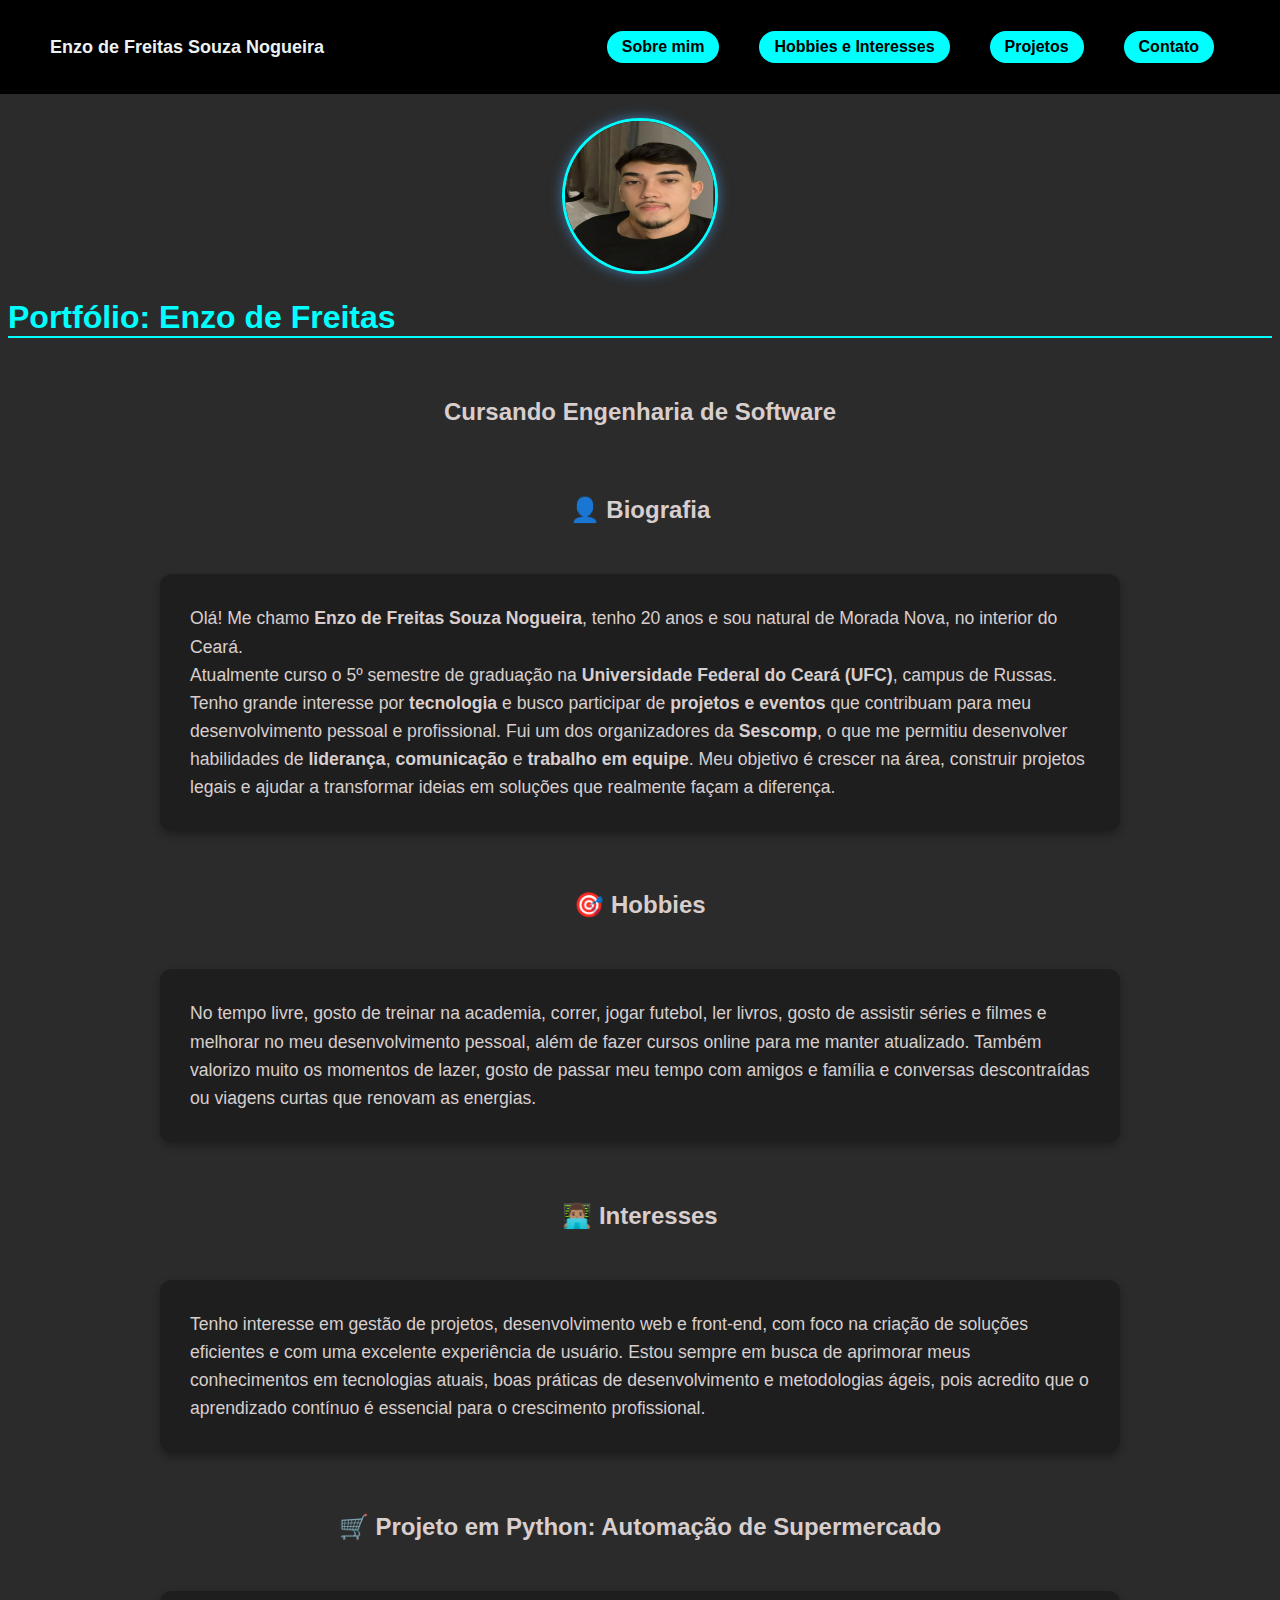
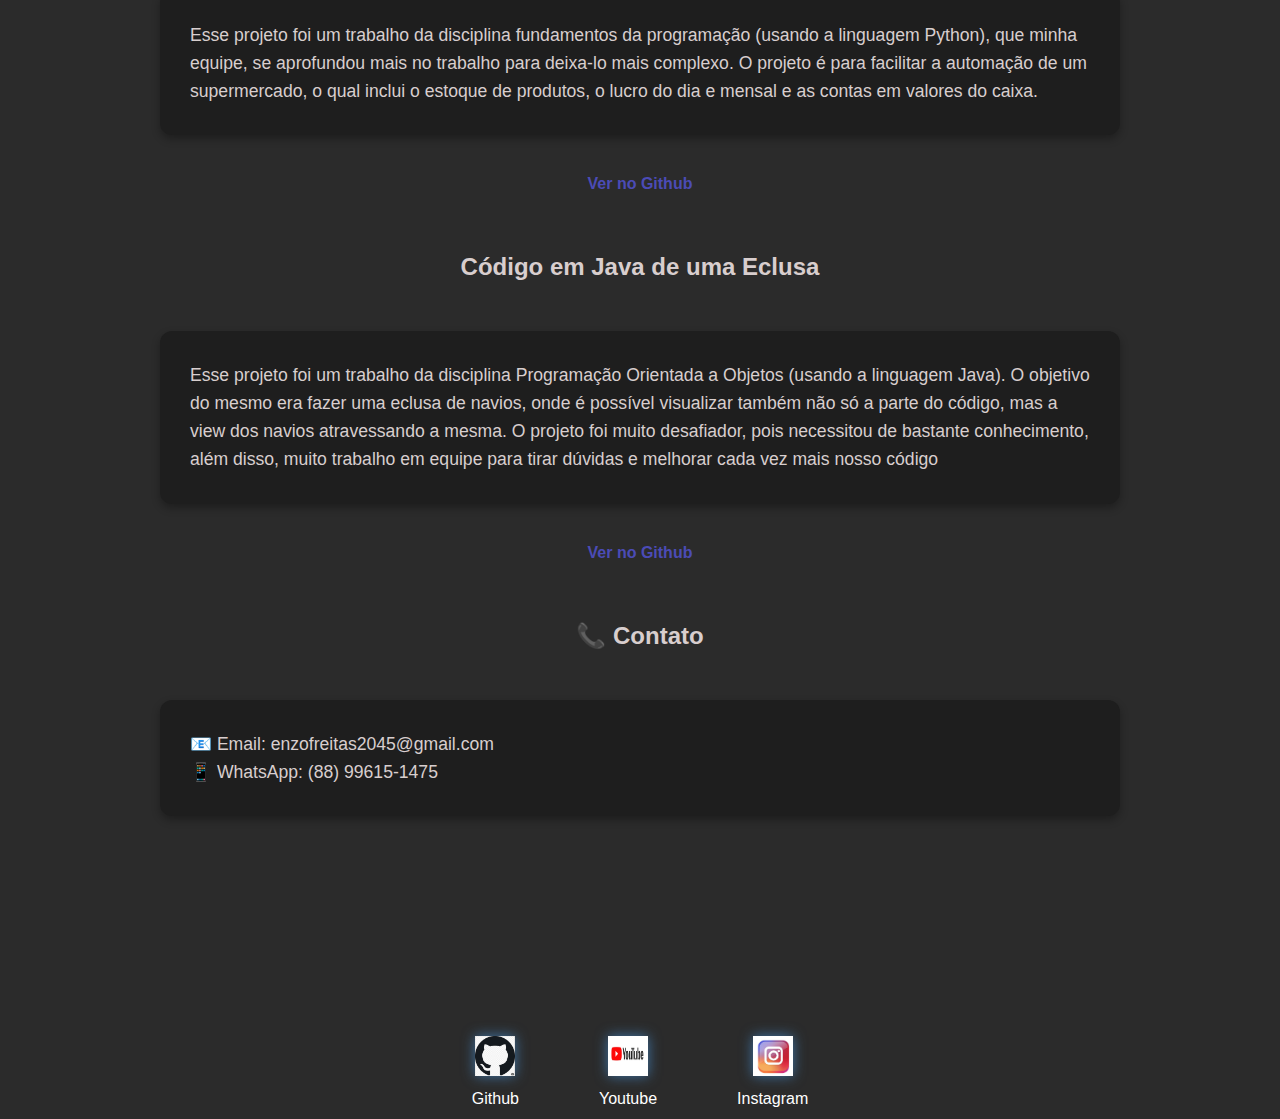
<file: index.html>
<!DOCTYPE html>
<html lang="en">
<head>
    <meta charset="UTF-8">
    <meta name="viewport" content="width=device-width, initial-scale=1.0">
    <title>Portifolio Enzo</title>
    <link rel="stylesheet" href="index.css">
</head>
<body>
    <div class="banner-menu">
        <nav class="container-nav">
          <span class="logo">Enzo de Freitas Souza Nogueira</span>
          <ul> 
            <li><a href="#sobre" class="botao-menu">Sobre mim</a></li>
            <li><a href="#hobbies" class="botao-menu">Hobbies e Interesses</a></li>
            <li><a href="#projetos" class="botao-menu">Projetos</a></li>
            <li><a href="#contato" class="botao-menu">Contato</a></li>  
          </ul> 
        </nav>
      </div>
     
         <header>
             <div class="center">
                 <img src="./img/enzo_temp.png" alt="Foto de Enzo">
             </div>
             <h1> Portfólio: Enzo de Freitas</h1>
             <h2> Cursando Engenharia de Software</h2>
         </header>
     
         <main>
            <section id="sobre" class="hidden">
                <h2>👤 Biografia</h2>
                <div class="card">
                    <p>Olá! Me chamo <strong>Enzo de Freitas Souza Nogueira</strong>, tenho 20 anos e sou natural de Morada Nova, no interior do Ceará.</p>
                    <p>Atualmente curso o 5º semestre de graduação na <strong>Universidade Federal do Ceará (UFC)</strong>, campus de Russas.</p>
                    <p>Tenho grande interesse por <strong>tecnologia</strong> e busco participar de <strong>projetos e eventos</strong> que contribuam para meu desenvolvimento pessoal e profissional.
                    Fui um dos organizadores da <strong>Sescomp</strong>, o que me permitiu desenvolver habilidades de <strong>liderança</strong>, <strong>comunicação</strong> e <strong>trabalho em equipe</strong>. Meu objetivo é crescer na área, construir projetos legais e ajudar a transformar ideias em soluções que realmente façam a diferença.</p>
                </div>
            </section>

            <section id="hobbies" class="hidden">
                <h2>🎯 Hobbies</h2>
                <div class="card">
                <p>No tempo livre, gosto de treinar na academia, correr, jogar futebol, ler livros, gosto de assistir séries e filmes e melhorar no meu desenvolvimento pessoal, além de fazer cursos online para me manter atualizado. Também valorizo muito os momentos de lazer, gosto de passar meu tempo com amigos e família e conversas descontraídas ou viagens curtas que renovam as energias.
                </p></div>
            </section>
            <section class="hidden">
                <h2>👨🏽‍💻 Interesses</h2>
                <div class="card">
                <p>Tenho interesse em gestão de projetos, desenvolvimento web e front-end, com foco na criação de soluções eficientes e com uma excelente experiência de usuário.
                    Estou sempre em busca de aprimorar meus conhecimentos em tecnologias atuais, boas práticas de desenvolvimento e metodologias ágeis, pois acredito que o aprendizado contínuo é essencial para o crescimento profissional.
                </p></div>
            </section>

            <section id="projetos" class="hidden">
                <h2>🛒 Projeto em Python: Automação de Supermercado</h2>
                <div class="card">
                <p>Esse projeto foi um trabalho da disciplina fundamentos da programação (usando a linguagem Python), que minha equipe, se aprofundou mais no trabalho para deixa-lo mais complexo.
                    O projeto é para facilitar a automação de um supermercado, o qual inclui o estoque de produtos, o lucro do dia e mensal e as contas em valores do caixa.
                </p></div>
                <div class="link-container">
                    <a href="https://github.com/EnzoFreitassn/Codigo-py---Supermecado" class="link-github">Ver no Github</a>
                  </div>
            </section>
            <section class="hidden">
                  <h2>Código em Java de uma Eclusa</h2>
                  <div class="card">
                  <p>Esse projeto foi um trabalho da disciplina Programação Orientada a Objetos (usando a linguagem Java). O objetivo do mesmo era fazer uma eclusa de navios, onde é possível visualizar também não só a parte do código, mas a view dos navios atravessando a mesma. 
                    O projeto foi muito desafiador, pois necessitou de bastante conhecimento, além disso, muito trabalho em equipe para tirar dúvidas e melhorar cada vez mais nosso código
                  </p></div>
                  <div class="link-container">
                      <a href="https://github.com/EnzoFreitassn/Codigo-Eclusa---java" class="link-github">Ver no Github</a>
                    </div>
            </section>

            <section id="contato" class="hidden">
                <h2>📞 Contato</h2>
                <div class="card">
                    <p>📧 Email: enzofreitas2045@gmail.com</p>
                    <p>📱 WhatsApp: (88) 99615-1475</p></div>
            </section>


         </main>
     
         <footer>
             <a href="https://github.com/EnzoFreitassn" target="_blank" rel="noopener noreferrer">
                 <img src="./img/github img.png">
                 <p>Github</p>
             </a>
             <a href="https://www.youtube.com/@enzofreitas5278" target="_blank" rel="noopener noreferrer">
                 <img src="./img/youtube img.png">
                 <p>Youtube</p>
             </a>
             <a href="https://www.instagram.com/enzofreitassn?igsh=eHV5YXBlb3N4NzFm&utm_source=qr" target="_blank" rel="noopener noreferrer">
                 <img src="./img/instagram img.png">
                 <p>Instagram</p>
             </a>
         </footer> 
    </div>
    
</body>
<script src="scripts.js"></script>
</html>
</file>
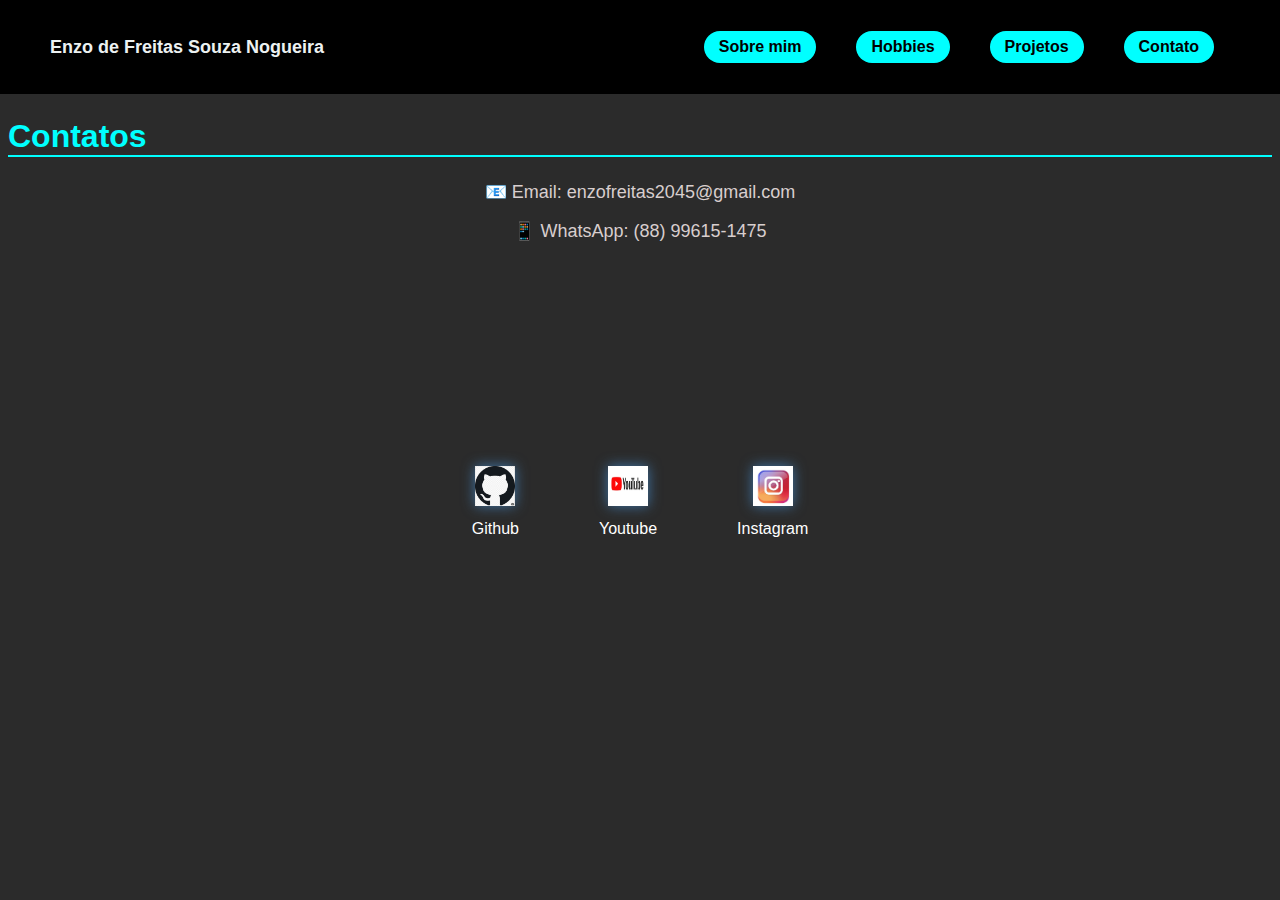
<file: contact.html>
<!DOCTYPE html>
<html lang="en">
<head>
    <meta charset="UTF-8">
    <meta name="viewport" content="width=device-width, initial-scale=1.0">
    <title>Contatos - Enzo</title>
    <link rel="stylesheet" href="index.css">
</head>
<body>
    <div class="banner-menu">
        <nav class="container-nav">
          <span class="logo">Enzo de Freitas Souza Nogueira</span>
          <ul> 
            <li><a href="index.html" class="botao-menu">Sobre mim</a></li>
            <li><a href="interesses.html" class="botao-menu">Hobbies</a></li>
            <li><a href="project.html" class="botao-menu">Projetos</a></li>
            <li><a href="contact.html" class="botao-menu">Contato</a></li>  
          </ul> 
        </nav>
      </div>

    <header>
        <h1>Contatos</h1>
        <div class="contatos">
            <p>📧 Email: enzofreitas2045@gmail.com</p>
            <p>📱 WhatsApp: (88) 99615-1475</p>
        </div>
    </header>

        <main>
            <section class="contact">

            </section>

        </main>

        <footer>
            <a href="https://github.com/EnzoFreitassn" target="_blank" rel="noopener noreferrer">
                <img src="./img/github img.png">
                <p>Github</p>
            </a>
            <a href="https://www.youtube.com/@enzofreitas5278" target="_blank" rel="noopener noreferrer">
                <img src="./img/youtube img.png">
                <p>Youtube</p>
            </a>
            <a href="https://www.instagram.com/enzofreitassn" target="_blank" rel="noopener noreferrer">
                <img src="./img/instagram img.png">
                <p>Instagram</p>
            </a>
        </footer>
    
</body>
</html>
</file>
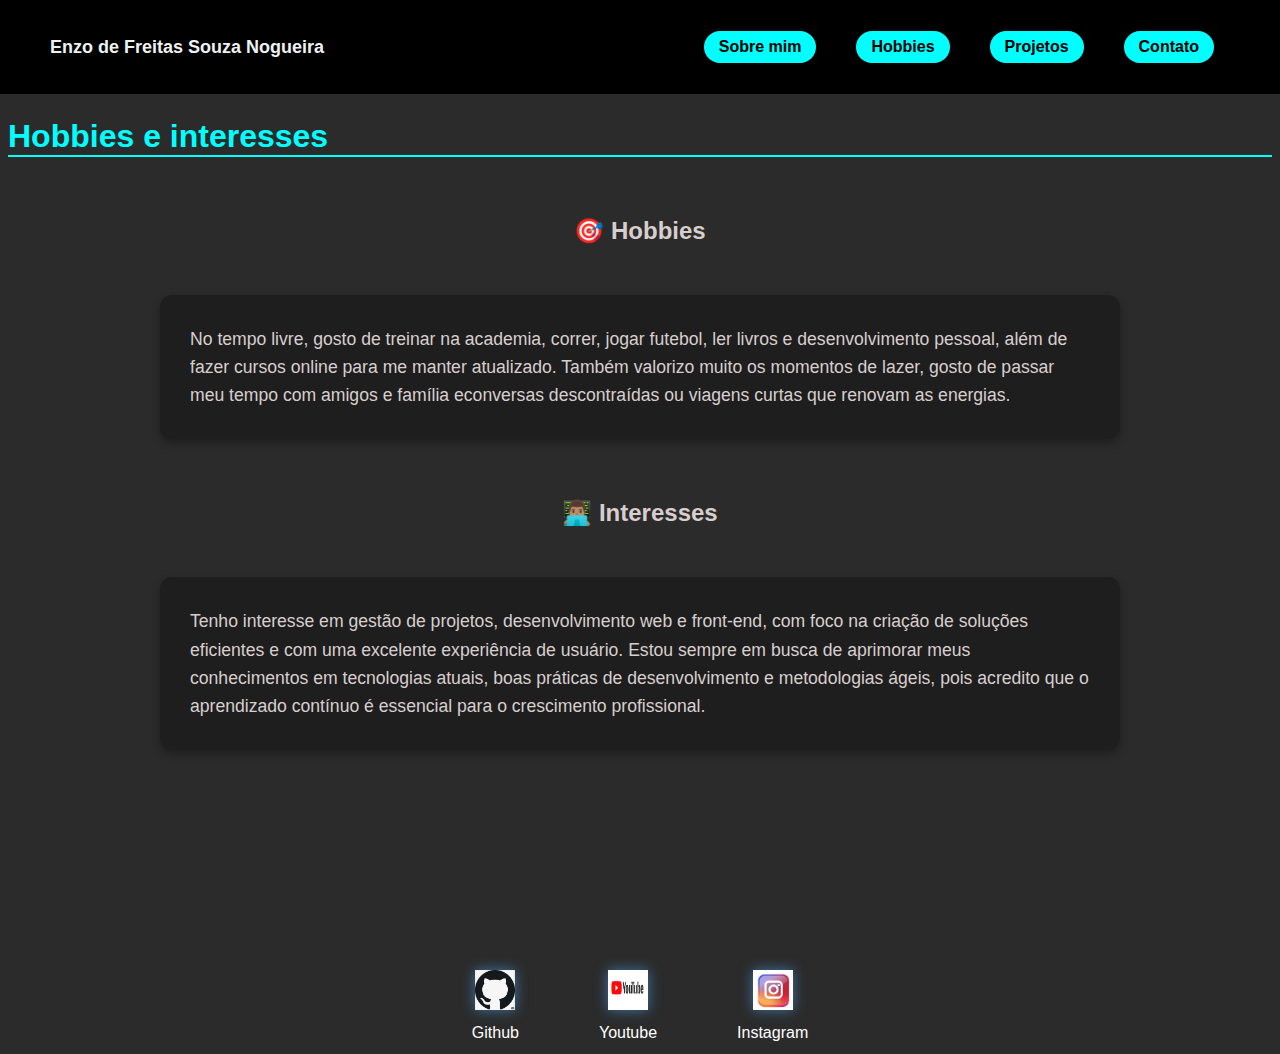
<file: interesses.html>
<!DOCTYPE html>
<html lang="pt-BR">
<head>
    <meta charset="UTF-8">
    <meta name="viewport" content="width=device-width, initial-scale=1.0">
    <title>Projetos - Enzo</title>
    <link rel="stylesheet" href="index.css">
</head>
<body>
    <div class="banner-menu">
        <nav class="container-nav">
          <span class="logo">Enzo de Freitas Souza Nogueira</span>
          <ul> 
            <li><a href="index.html" class="botao-menu">Sobre mim</a></li>
            <li><a href="interesses.html" class="botao-menu">Hobbies</a></li>
            <li><a href="project.html" class="botao-menu">Projetos</a></li>
            <li><a href="contact.html" class="botao-menu">Contato</a></li>  
          </ul> 
        </nav>
      </div>

        <header>
            <h1>Hobbies e interesses</h1>
        </header>

        <main>
            <section class="projeto">
                <h2>🎯 Hobbies</h2>
                <div class="card">
                <p>No tempo livre, gosto de treinar na academia, correr, jogar futebol, ler livros e desenvolvimento pessoal, além de fazer cursos online para me manter atualizado. Também valorizo muito os momentos de lazer, gosto de passar meu tempo com amigos e família econversas descontraídas ou viagens curtas que renovam as energias.
                </p></div>
                <h2>👨🏽‍💻 Interesses</h2>
                <div class="card">
                <p>Tenho interesse em gestão de projetos, desenvolvimento web e front-end, com foco na criação de soluções eficientes e com uma excelente experiência de usuário.
                    Estou sempre em busca de aprimorar meus conhecimentos em tecnologias atuais, boas práticas de desenvolvimento e metodologias ágeis, pois acredito que o aprendizado contínuo é essencial para o crescimento profissional.
                </p></div>
            </section>
        </main>

        <footer>
            <a href="https://github.com/EnzoFreitassn" target="_blank" rel="noopener noreferrer">
                <img src="./img/github img.png">
                <p>Github</p>
            </a>
            <a href="https://www.youtube.com/@enzofreitas5278" target="_blank" rel="noopener noreferrer">
                <img src="./img/youtube img.png">
                <p>Youtube</p>
            </a>
            <a href="https://www.instagram.com/enzofreitassn" target="_blank" rel="noopener noreferrer">
                <img src="./img/instagram img.png">
                <p>Instagram</p>
            </a>
        </footer>
</body>
</html>
</file>
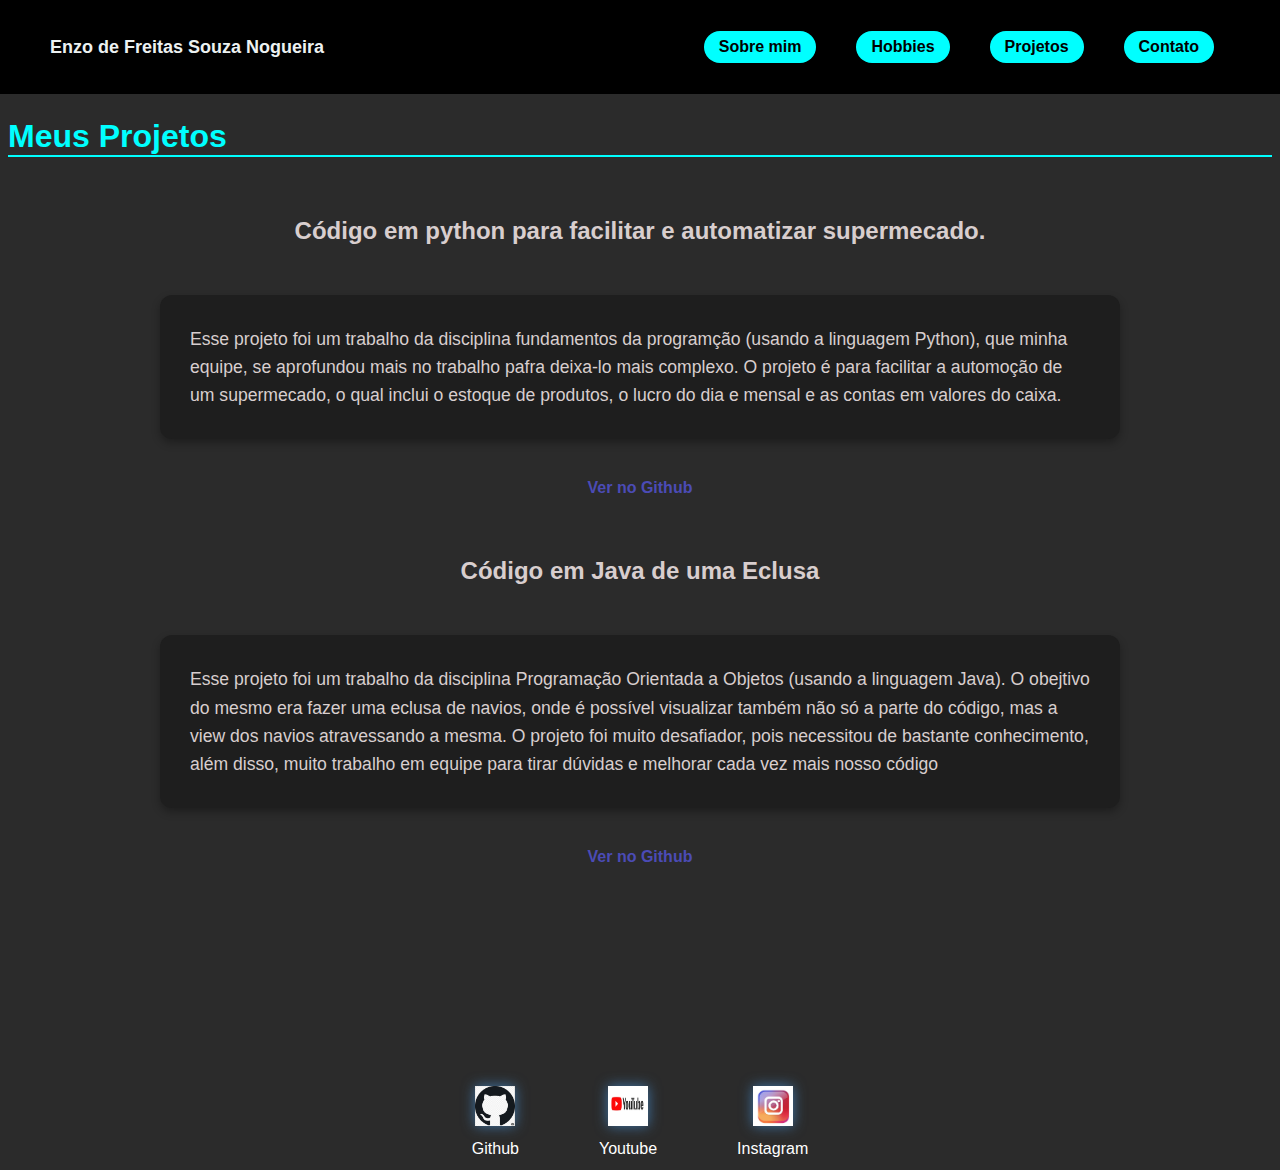
<file: project.html>
<!DOCTYPE html>
<html lang="pt-BR">
<head>
    <meta charset="UTF-8">
    <meta name="viewport" content="width=device-width, initial-scale=1.0">
    <title>Projetos - Enzo</title>
    <link rel="stylesheet" href="index.css">
</head>
<body>
    <div class="banner-menu">
        <nav class="container-nav">
          <span class="logo">Enzo de Freitas Souza Nogueira</span>
          <ul> 
            <li><a href="index.html" class="botao-menu">Sobre mim</a></li>
            <li><a href="interesses.html" class="botao-menu">Hobbies</a></li>
            <li><a href="project.html" class="botao-menu">Projetos</a></li>
            <li><a href="contact.html" class="botao-menu">Contato</a></li>  
          </ul> 
        </nav>
      </div>

        <header>
            <h1>Meus Projetos</h1>
        </header>

        <main>
            <section class="projeto">
                <h2>Código em python para facilitar e automatizar supermecado.</h2>
                <div class="card">
                <p>Esse projeto foi um trabalho da disciplina fundamentos da programção (usando a linguagem Python), que minha equipe, se aprofundou mais no trabalho pafra deixa-lo mais complexo.
                    O projeto é para facilitar a automoção de um supermecado, o qual inclui o estoque de produtos, o lucro do dia e mensal e as contas em valores do caixa.
                </p></div>
                <div class="link-container">
                    <a href="https://github.com/EnzoFreitassn/Codigo-py---Supermecado" class="link-github">Ver no Github</a>
                  </div>
                  <h2>Código em Java de uma Eclusa</h2>
                  <div class="card">
                  <p>Esse projeto foi um trabalho da disciplina Programação Orientada a Objetos (usando a linguagem Java). O obejtivo do mesmo era fazer uma eclusa de navios, onde é possível visualizar também não só a parte do código, mas a view dos navios atravessando a mesma. 
                    O projeto foi muito desafiador, pois necessitou de bastante conhecimento, além disso, muito trabalho em equipe para tirar dúvidas e melhorar cada vez mais nosso código
                  </p></div>
                  <div class="link-container">
                      <a href="https://github.com/EnzoFreitassn/Codigo-Eclusa---java" class="link-github">Ver no Github</a>
                    </div>
            </section>
        </main>
            

        <footer>
            <a href="https://github.com/EnzoFreitassn" target="_blank" rel="noopener noreferrer">
                <img src="./img/github img.png">
                <p>Github</p>
            </a>
            <a href="https://www.youtube.com/@enzofreitas5278" target="_blank" rel="noopener noreferrer">
                <img src="./img/youtube img.png">
                <p>Youtube</p>
            </a>
            <a href="https://www.instagram.com/enzofreitassn" target="_blank" rel="noopener noreferrer">
                <img src="./img/instagram img.png">
                <p>Instagram</p>
            </a>
        </footer>
</body>
</html>
</file>
<file: index.css>
body {
    color: rgb(216, 206, 206);
    background-color: rgb(43, 43, 43);
    font-family: Arial, Helvetica, sans-serif;
    padding-top: 70px;
}

ul {
    display: flex;
    justify-content: flex-end;
    gap: 40px;
    list-style: none;
    align-items: center;
    padding: 16px;
    margin: 0;
}

a {
    color: rgb(242, 236, 236);
    text-decoration: none;
    display: inline-block;
    transition: 0.2s;
}

p {
    max-width: 900px;
    line-height: 1.6;
    margin: 0 auto;
    font-size: 1.1em;
}

h1 {
    color: aqua;
    border-bottom: 2px solid aqua;
}

h2 {
    margin-top: 60px;
    margin-bottom: 25px;
    padding-bottom: 10px;
    text-align: center;
}

section {
    margin-bottom: 60px;
}

.center {
    text-align: center;
}


.card {
    background-color: #1e1e1e;
    border-radius: 12px;
    padding: 30px;
    margin: 40px auto;
    max-width: 900px;
    box-shadow: 0 4px 8px rgba(0,0,0,0.3);
}

@media (max-width: 768px) {
    nav ul {
        flex-direction: column;
    }

    img {
        width: 150px;
    }

    .botao-menu {
        margin-bottom: 10px;
    }
}


/*IMAGEM FOTO PERFIL: ---------------------------------------------------------------------------------------*/
footer img{ 
    width: 40px;
    height: 40px;
}

img {
    box-shadow: 0 0 13px rgba(69, 136, 199, 0.786);
}
header img{ /*barra da imagem */
    width: 150px; 
    height: 150px;
    border-radius: 50%;
    border: 3px solid aqua;
}
header {  /*margem da imagem */
    margin-top: 40px; 
}
/*-----------------------------------------------------------------------------------------------------------*/



/*rodapé: -----------------------------------------------------------------------------------------------------*/
footer {
    display: flex;
    justify-content: center;
    gap: 40px; /* espaço entre os itens */
    margin-top: 40px;
}



footer a {
    display: flex;
    flex-direction: column;
    align-items: center;
    margin: 0 20px; /* espaço entre os blocos */
    text-decoration: none;
    color: white; /* Cor dos nomes */
}

footer a p {
    margin-top: 10px; /* aumenta a distância entre a imagem e o texto */
    font-size: 16px; 
}
footer {
    margin-top: 220px; /* aumenta o espaço entre o conteúdo e o rodapé */
}
/*-----------------------------------------------------------------------------------------------------------*/


/*Banner menu: -----------------------------------------------------------------------------------------------------*/

.container{
    padding: 0px 50px;
}

nav a:hover{
    color: black;
    transform: scale(1.05);

}

.botao-menu {
    background-color: aqua;
    color: black;
    padding: 7px 15px;
    border-radius: 20px;
    font-weight: bold;
    transition: 0.3s ease;
}

.botao-menu:hover {
    background-color: rgb(57, 18, 137);
    transform: scale(1.05);
}

.banner-menu {
    background-color: black;
    padding: 15px 0;
    margin: 0;
    width: 100%;
    position: fixed;
    top: 0;
    left: 0;
    z-index: 1000;
}

.container-nav {
    display: flex;
    justify-content: space-between;
    align-items: center;
    padding: 0 50px;
}

.logo {
    color: rgb(236, 241, 241);
    font-size: 18px;
    font-weight: bold;
}

/*-----------------------------------------------------------------------------------------------------------*/



/*link github: ----------------------------------------------------------------------------------------------*/
.link-github {
    color: rgb(75, 75, 182);
    font-weight: bold; 
    text-decoration: none; 
    text-align: center;
}

.link-github:hover {
    text-decoration: underline; 
    text-align: center;
}
.link-container {
    text-align: center;
    margin-top: 10px; /* opcional para dar espaço */
}
/*-----------------------------------------------------------------------------------------------------------*/


.contatos p {
    margin-bottom: 10px;
    font-size: 18px;
    text-align: center;
}
</file>
